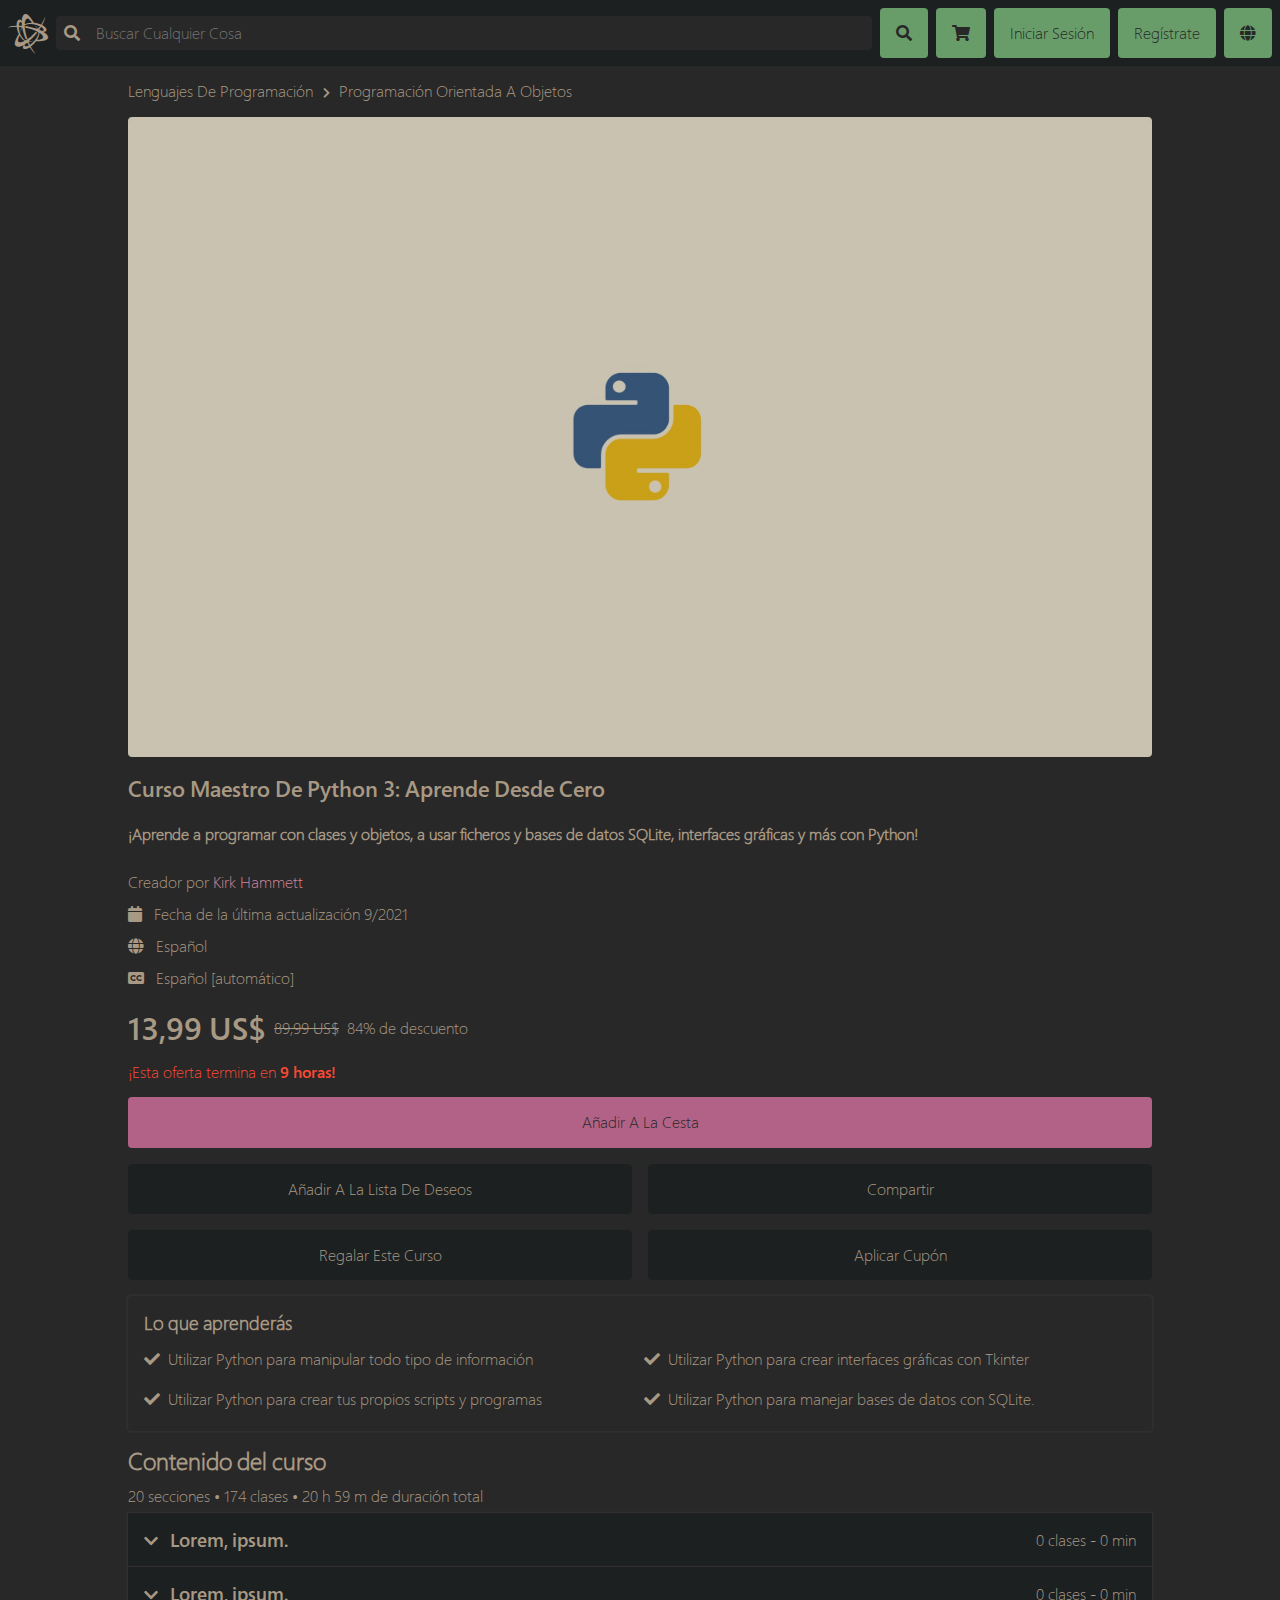
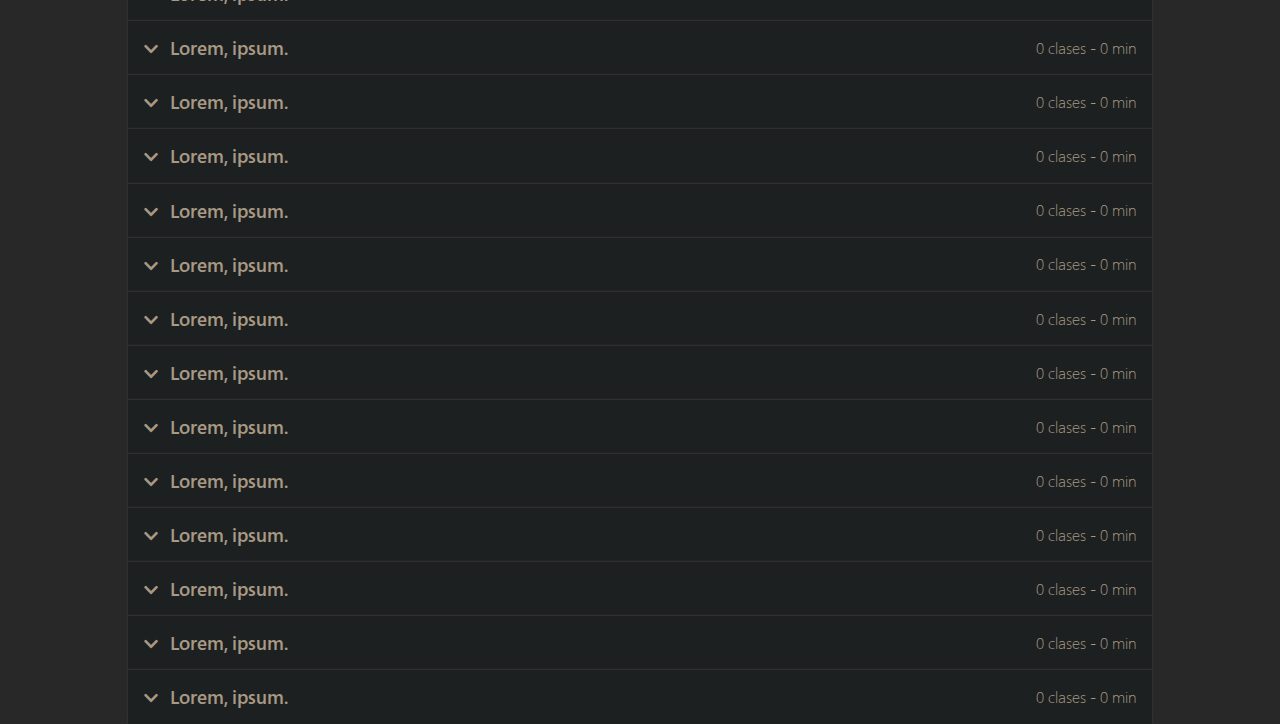
<file: angryCreativeApp/app/index.html>
<!DOCTYPE html>
<html lang="es">
  <head>
    <title>AngryCreative App</title>
    <meta http-equiv="Content-Type" content="text/html;charset=UTF-8" />
    <meta name="viewport" content="width=device-width, initial-scale=1.0" />
    <script src="assets/js/app.js" type="module"></script>
  </head>
  <body></body>
</html>
</file>
